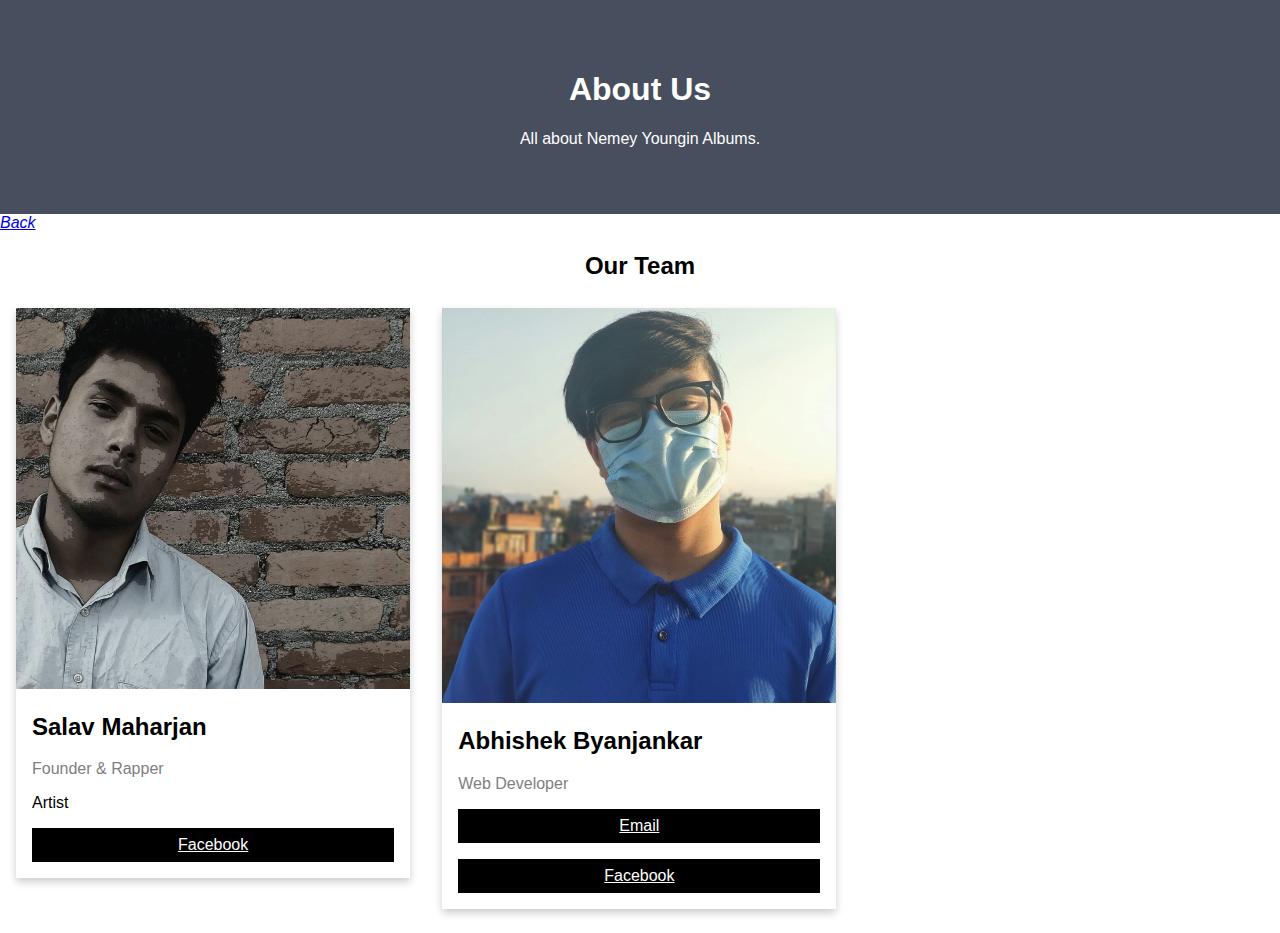
<file: about.html>
<!DOCTYPE html>
<html>
<head>

  <meta charset="utf-8">
  <meta name="viewport" content="width=device-width, initial-scale=1.0">
  <link rel="stylesheet" type="text/css" href="styleabout.css" />

</head>


<body>

 

  <div class="about-section">
    <h1>About Us </h1>
    <p>All about Nemey Youngin Albums.</p>
  </div>


  
    <a href="index.html"><i class="fa fa-user-secret">Back</i></a>


  <h2 style="text-align:center">Our Team</h2>
  <div class="row">
    <div class="column">
      <div class="card">
        <img src="p.jpg" alt="Salav Maharjan" style="width:100%">
        <div class="container">
          <h2>Salav Maharjan</h2>
          <p class="title">Founder & Rapper</p>
          <p>Artist</p>
          <p><a class="button" href="https://www.facebook.com/Keepyourheads.up.77">Facebook</a></p>
        </div>
      </div>
    </div>

    <div class="column">
      <div class="card">
        <img src="p1.jpg" alt="Abhishek Byanjankar" style="width:100%">
        <div class="container">
          <h2>Abhishek Byanjankar</h2>
          <p class="title">Web Developer</p>
          <p></p>
           <p><a class="button" href="mailto:byanjankar.abhishek@gmail.com">Email</a>
          <p><a class="button" href="https://www.facebook.com/abhishek.byanjankar.33/">Facebook</a></p>
        </div>
      </div>
    </div>
  </div>



</body>

</html>
</file>
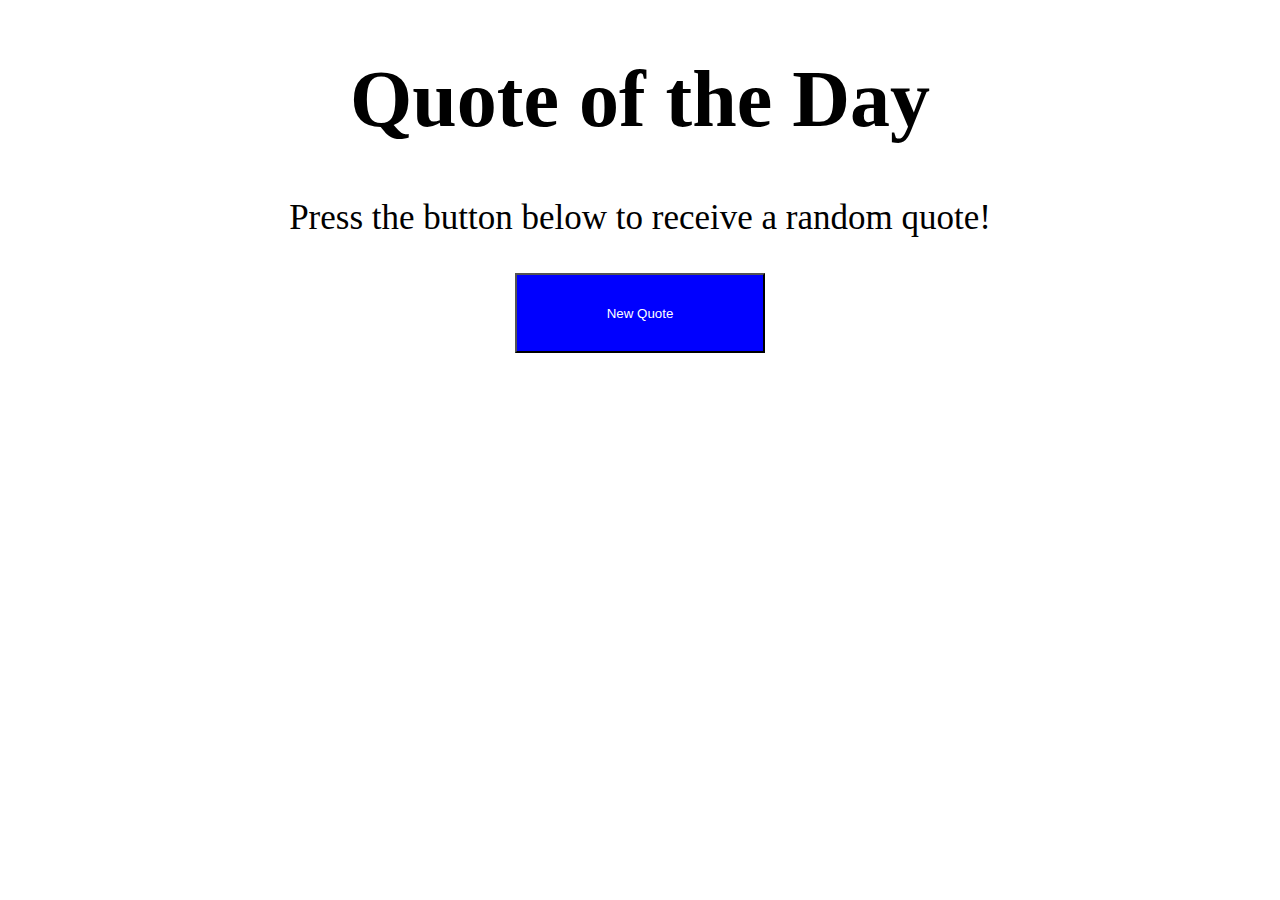
<file: Quote.html>
<!DOCTYPE html>
<html>
<head>
	<link rel="stylesheet" type="text/css" href="quotes.css">
</head>
<body>
	<div>
		<h1>Quote of the Day</h1>
		<p>Press the button below to receive a random quote!</p>

		<button onclick="generateQuote()">New Quote</button>
		<div>
			<p id="quoteOutput"></p>
			<p id="authorOutput"></p>
		</div>
		<script src="quotes.js"> </script>
	</div>

</body>
</html>
</file>
<file: styleabout.css>
body {
  font-family: Arial, Helvetica, sans-serif;
  margin: 0;
}

html {
  box-sizing: border-box;
}

*, *:before, *:after {
  box-sizing: inherit;
}

.column {
  float: left;
  width: 33.3%;
  margin-bottom: 16px;
  padding: 0 8px;
}

.card {
  box-shadow: 0 4px 8px 0 rgba(0, 0, 0, 0.2);
  margin: 8px;
}

.about-section {
  padding: 50px;
  text-align: center;
  background-color: #474e5d;
  color: white;
}

.container {
  padding: 0 16px;
}

.container::after, .row::after {
  content: "";
  clear: both;
  display: table;
}

.title {
  color: grey;
}

.button {
  border: none;
  outline: 0;
  display: inline-block;
  padding: 8px;
  color: white;
  background-color: #000;
  text-align: center;
  cursor: pointer;
  width: 100%;
}

.button:hover {
  background-color: #555;
}

@media screen and (max-width: 650px) {
  .column {
    width: 100%;
    display: block;
  }
}
</file>
<file: quotes.css>
div{
	text-align: center;
}

h1{
  font-size: 80px;
  font-family: Impact;
}
button{
	width: 250px;
	height: 80px;
	background-color: blue;
	color: white;
}

p{
	font-size: 35px;
}

button:hover{
	background-color: green;
}
</file>
